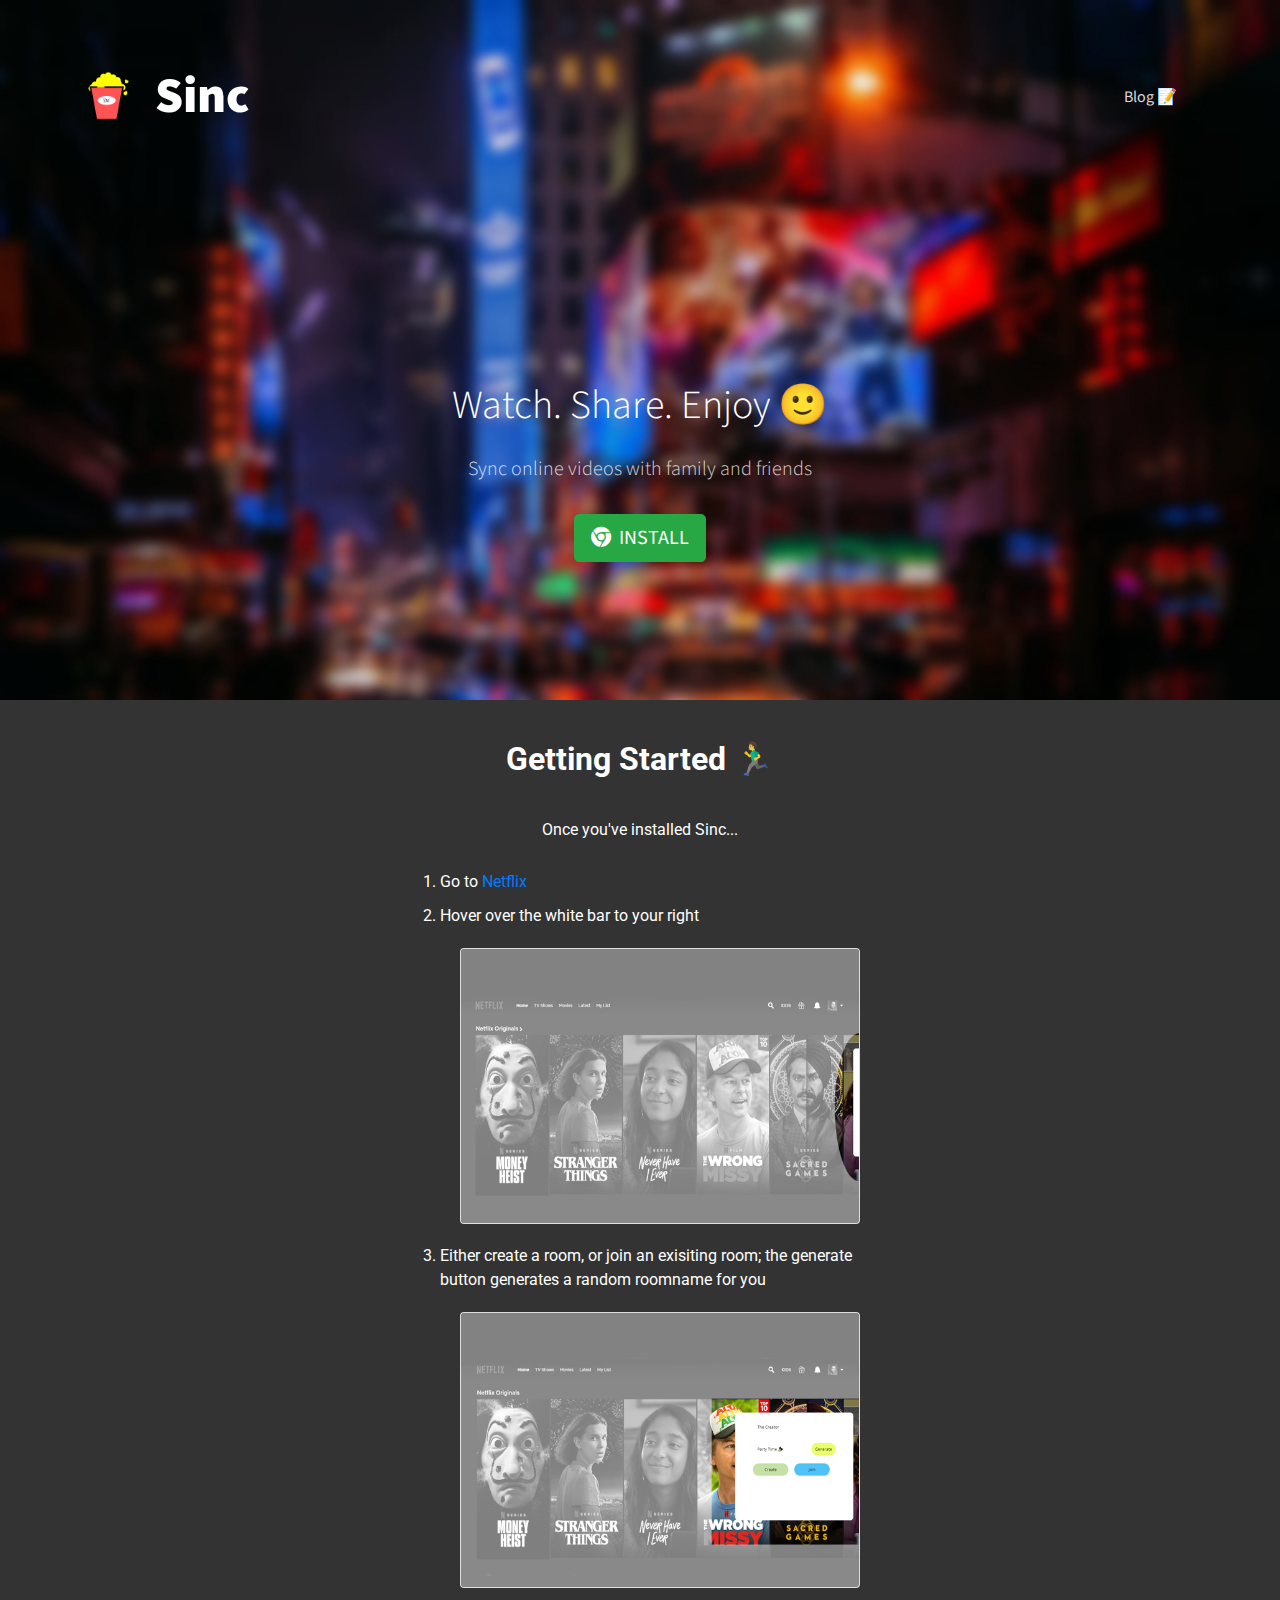
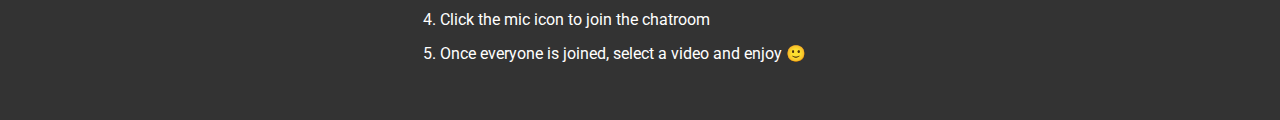
<file: index.html>
<!DOCTYPE html>
<html>

<head>
    <meta charset="utf-8">
    <meta name="viewport" content="width=device-width, initial-scale=1.0, shrink-to-fit=no">
    <title>Sinc - Watch. Share. Enjoy</title>
    <link rel="canonical" href="https://sidnand.github.io/Sinc-Website/">
    <meta name="twitter:description" content="Sync Netflix videos with anyone, at anytime, from anywhere. Includes the ability to chat with the other views.">
    <meta name="twitter:title" content="Sinc - Watch. Share. Enjoy">
    <meta property="og:type" content="website">
    <meta name="description" content="Sync Netflix videos with anyone, at anytime, from anywhere. Includes the ability to chat with the other views.">
    <meta property="og:image" content="icon.svg">
    <meta name="twitter:image" content="assets/img/icons/128x128.png?h=5ce1d3f6b714fb059c7cdf5e5f0a0b17">
    <meta name="twitter:card" content="summary">
    <link rel="icon" type="image/png" sizes="16x16" href="assets/img/icons/16x16.png?h=74a4bfd4c2749326e58f06fdb516be99">
    <link rel="icon" type="image/png" sizes="32x32" href="assets/img/icons/32x32.png?h=da0e13eef6aa9ee041629dc96f531747">
    <link rel="stylesheet" href="https://cdnjs.cloudflare.com/ajax/libs/twitter-bootstrap/4.4.1/css/bootstrap.min.css">
    <link rel="stylesheet" href="https://fonts.googleapis.com/css?family=Lora">
    <link rel="stylesheet" href="https://fonts.googleapis.com/css?family=Roboto">
    <link rel="stylesheet" href="https://fonts.googleapis.com/css?family=Source+Sans+Pro:300,400,700">
    <link rel="stylesheet" href="https://cdnjs.cloudflare.com/ajax/libs/font-awesome/4.7.0/css/font-awesome.min.css">
    <link rel="stylesheet" href="assets/css/styles.min.css?h=ae645866b38097301b400c3d83dd36d0">

    <script async src="https://www.googletagmanager.com/gtag/js?id=G-SQSS0YZBWR"></script>
    <script>
        window.dataLayer = window.dataLayer || [];
        function gtag(){dataLayer.push(arguments);}
        gtag('js', new Date());

        gtag('config', 'G-SQSS0YZBWR');
    </script>
</head>

<body>
    <!-- Start: Header -->
    <div>
        <!-- Start: Header -->
        <div class="header-blue" style="background-image: url(&quot;assets/img/background.jpg?h=81da70f182de6e1b3e6bce9d6d444d9d&quot;);background-repeat: no-repeat;background-size: cover;padding-bottom: 10px;height: 100%;">
            <!-- Start: Navigation Clean -->
            <nav class="navbar navbar-light navbar-expand-lg navigation-clean">
                <div class="container"><a class="navbar-brand d-md-flex justify-content-md-center align-items-md-center" href="#" style="font-size: 50px;font-family: 'Source Sans Pro', sans-serif;"><img src="assets/img/icons/128x128.png?h=5ce1d3f6b714fb059c7cdf5e5f0a0b17" style="width: 50px;"><strong>&nbsp;Sinc</strong><br><br></a>
                    <button
                        data-toggle="collapse" class="navbar-toggler" data-target="#navcol-1" style="color: rgb(255,255,255);"><span class="sr-only" style="color: rgb(255,255,255);">Toggle navigation</span><span class="navbar-toggler-icon" style="color: rgb(255,255,255);"></span></button>
                        <div class="collapse navbar-collapse" id="navcol-1">
                            <ul class="nav navbar-nav ml-auto">
                                <li class="nav-item" role="presentation"><a class="nav-link" href="blog.html">Blog 📝<br></a></li>
                            </ul>
                        </div>
                </div>
            </nav>
            <!-- End: Navigation Clean -->
            <div class="container text-center hero" style="margin-bottom: 10%;margin-top: 5%;">
                <h1 class="text-center">Watch. Share. Enjoy 🙂</h1>
                <p class="text-center">Sync online videos with family and friends</p><button class="btn btn-success btn-lg text-center" type="button"><a class="text-white" href="https://chrome.google.com/webstore/detail/hpijhaededegbedhfnamnajebmhbdcla" target="_blank" rel="chrome-webstore-item"><i class="fa fa-chrome"></i>&nbsp; INSTALL<br></a></button></div>
        </div>
        <!-- End: Header -->
    </div>
    <!-- End: Header -->
    <!-- Start: Getting Started -->
    <div class="article-list" style="background-color: #333333;padding-bottom: 10px;">
        <div class="container">
            <!-- Start: Intro -->
            <div class="intro">
                <h2 class="text-center text-white" id="getting-started">Getting Started&nbsp;<a href="#getting-started">🏃‍♂️</a><br></h2>
                <p class="text-center text-white">Once you've installed Sinc...</p>
                <div style="margin-top: 28px;">
                    <ol style="color: rgb(255,255,255);margin-bottom: 44px;">
                        <li style="color: rgb(255,255,255);margin: 10px;">Go to&nbsp;<a href="https://netflix.com" target="_blank">Netflix</a></li>
                        <li style="margin: 10px;">Hover over the white bar to your right
                            <div class="card" style="margin: 20px;height: 276px;"><img class="card-img w-100 d-block" style="background-image: url(&quot;assets/img/screenshots/hover-over-bar.png?h=0e761a5bf4a054f120dbdc90b87fbd59&quot;);height: 274px;margin: 20;" src="assets/img/screenshots/hover-over-bar.png?h=0e761a5bf4a054f120dbdc90b87fbd59"></div>
                        </li>
                        <li style="margin: 10px;">Either create a room, or join an exisiting room; the generate button generates a random roomname for you
                            <div class="card" style="margin: 20px;height: 276px;"><img class="card-img w-100 d-block" style="background-image: url(&quot;assets/img/screenshots/room-manager.png?h=f9096ea468a03d0ed4bd776afef0566b&quot;);height: 274px;" src="assets/img/screenshots/room-manager.png?h=f9096ea468a03d0ed4bd776afef0566b"></div>
                        </li>
                        <li style="margin: 10px;">Click the mic icon to join the chatroom</li>
                        <li style="margin: 10px;">Once everyone is joined, select a video and enjoy 🙂</li>
                    </ol>
                </div>
            </div>
            <!-- End: Intro -->
        </div>
    </div>
    <!-- End: Getting Started -->
    <script src="https://cdnjs.cloudflare.com/ajax/libs/jquery/3.4.1/jquery.min.js"></script>
    <script src="https://cdnjs.cloudflare.com/ajax/libs/twitter-bootstrap/4.4.1/js/bootstrap.bundle.min.js"></script>
    <script src="assets/js/smart-forms.min.js?h=06ed58a0080308e1635633c2fd9a56a3"></script>
</body>

</html>
</file>
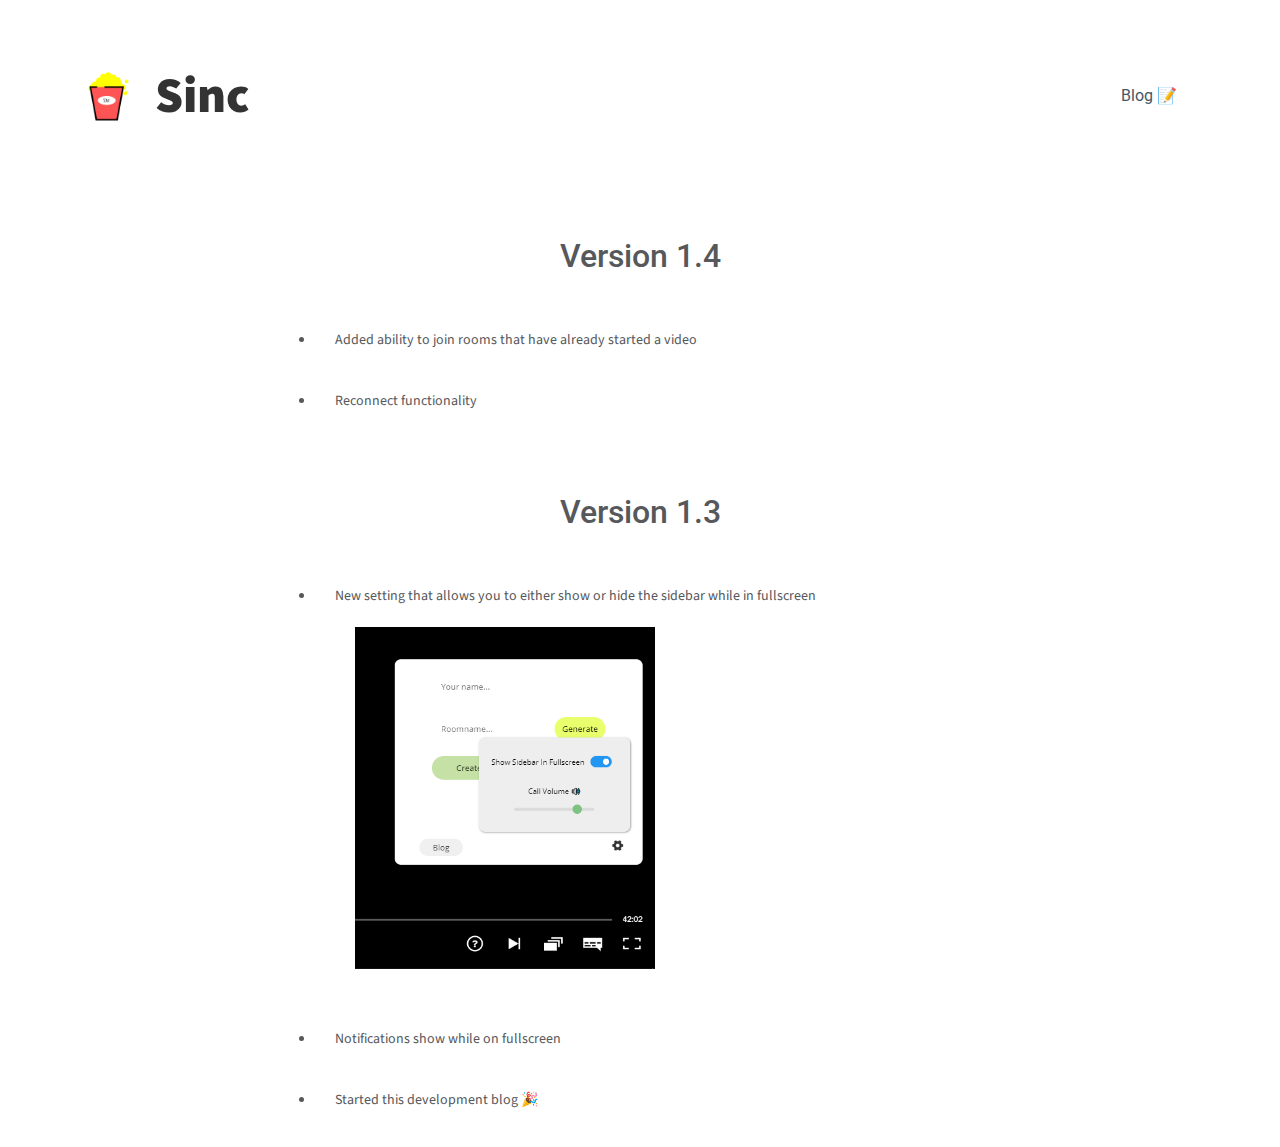
<file: blog.html>
<!DOCTYPE html>
<html>

<head>
    <meta charset="utf-8">
    <meta name="viewport" content="width=device-width, initial-scale=1.0, shrink-to-fit=no">
    <title>Sinc - Watch. Share. Enjoy</title>
    <link rel="canonical" href="https://sidnand.github.io/Sinc-Website/" />
    <meta name="twitter:description"
        content="Sync Netflix videos with anyone, at anytime, from anywhere. Includes the ability to chat with the other views.">
    <meta name="twitter:title" content="Sinc - Watch. Share. Enjoy">
    <meta property="og:type" content="website">
    <meta name="description"
        content="Sync Netflix videos with anyone, at anytime, from anywhere. Includes the ability to chat with the other views.">
    <meta property="og:image" content="icon.svg">
    <meta name="twitter:image" content="assets/img/icons/128x128.png?h=5ce1d3f6b714fb059c7cdf5e5f0a0b17">
    <meta name="twitter:card" content="summary">
    <link rel="icon" type="image/png" sizes="16x16"
        href="assets/img/icons/16x16.png?h=74a4bfd4c2749326e58f06fdb516be99">
    <link rel="icon" type="image/png" sizes="32x32"
        href="assets/img/icons/32x32.png?h=da0e13eef6aa9ee041629dc96f531747">
    <link rel="stylesheet" href="https://cdnjs.cloudflare.com/ajax/libs/twitter-bootstrap/4.4.1/css/bootstrap.min.css">
    <link rel="stylesheet" href="https://fonts.googleapis.com/css?family=Lora">
    <link rel="stylesheet" href="https://fonts.googleapis.com/css?family=Roboto">
    <link rel="stylesheet" href="https://fonts.googleapis.com/css?family=Source+Sans+Pro:300,400,700">
    <link rel="stylesheet" href="https://cdnjs.cloudflare.com/ajax/libs/font-awesome/4.7.0/css/font-awesome.min.css">
    <link rel="stylesheet" href="assets/css/styles.min.css?h=ae645866b38097301b400c3d83dd36d0">
</head>

<body>
    <!-- Start: Navigation Clean -->
    <nav class="navbar navbar-light navbar-expand-lg navigation-clean" style="background-color: rgb(255,255,255);">
        <div class="container"><a class="navbar-brand d-md-flex justify-content-md-center align-items-md-center"
                href="index.html" style="font-size: 50px;font-family: 'Source Sans Pro', sans-serif;"><img
                    src="assets/img/icons/128x128.png?h=5ce1d3f6b714fb059c7cdf5e5f0a0b17"
                    style="width: 50px;"><strong>&nbsp;Sinc</strong><br><br></a>
            <button data-toggle="collapse" class="navbar-toggler" data-target="#navcol-1"
                style="color: rgb(255,255,255);"><span class="sr-only" style="color: rgb(255,255,255);">Toggle
                    navigation</span><span class="navbar-toggler-icon" style="color: rgb(255,255,255);"></span></button>
            <div class="collapse navbar-collapse" id="navcol-1">
                <ul class="nav navbar-nav ml-auto">
                    <li class="nav-item" role="presentation"><a class="nav-link" href="#">Blog 📝<br></a></li>
                </ul>
            </div>
        </div>
    </nav>
    <!-- End: Navigation Clean -->
    <!-- Start: Article Clean -->
    <div class="article-clean">
        <div class="container" style="font-size: 14px;font-family: 'Source Sans Pro', sans-serif;">
            <div class="row" id="version_one_three">
                <div class="col-lg-10 col-xl-8 offset-lg-1 offset-xl-2">
                    <!-- Start: Intro -->
                    <div class="intro">
                        <h1 class="text-center" style="font-family: Roboto, sans-serif;">Version 1.4</h1>
                    </div>
                    <!-- End: Intro -->
                    <!-- Start: Text -->
                    <div class="text-left text">
                        <ul>
                            <li style="padding: 20px;">Added ability to join rooms that have already started a video
                            </li>
                            <li style="padding: 20px;">Reconnect functionality</li>
                        </ul>
                    </div>
                    <!-- End: Text -->
                </div>
            </div>

            <div class="row" id="version_one_three">
                <div class="col-lg-10 col-xl-8 offset-lg-1 offset-xl-2">
                    <!-- Start: Intro -->
                    <div class="intro">
                        <h1 class="text-center" style="font-family: Roboto, sans-serif;">Version 1.3</h1>
                    </div>
                    <!-- End: Intro -->
                    <!-- Start: Text -->
                    <div class="text-left text">
                        <ul>
                            <li style="padding: 20px;">New setting that allows you to either show or hide the sidebar
                                while in fullscreen
                                <div class="text-left" style="padding: 20px;"><img
                                        src="assets/img/screenshots/1.3-screenshot.png?h=f041279483fc43b7d3b5a5eafd26dce6"
                                        style="width: 300px;margin-left: 0px;"></div>
                            </li>
                            <li style="padding: 20px;">Notifications show while on fullscreen</li>
                            <li style="padding: 20px;">Started this development blog 🎉</li>
                        </ul>
                    </div>
                    <!-- End: Text -->
                </div>
            </div>
        </div>
    </div>
    <!-- End: Article Clean -->
    <script src="https://cdnjs.cloudflare.com/ajax/libs/jquery/3.4.1/jquery.min.js"></script>
    <script src="https://cdnjs.cloudflare.com/ajax/libs/twitter-bootstrap/4.4.1/js/bootstrap.bundle.min.js"></script>
    <script src="assets/js/smart-forms.min.js?h=06ed58a0080308e1635633c2fd9a56a3"></script>
</body>

</html>
</file>
<file: assets/css/styles.min.css>
.article-clean{color:#56585b;background-color:#fff;font-family:Lora,serif;font-size:14px}.article-clean .intro{font-size:16px;margin:0 auto 30px}.article-clean .intro h1{font-size:32px;margin-bottom:15px;padding-top:20px;line-height:1.5;color:inherit;margin-top:20px}.article-clean .intro p{color:#929292;font-size:12px}.article-clean .intro p .by{font-style:italic}.article-clean .intro p .date{text-transform:uppercase;padding:4px 0 4px 10px;margin-left:10px;border-left:1px solid #ddd}.article-clean .intro p a{color:#333;text-transform:uppercase;padding-left:3px}.article-clean .intro img{margin-top:20px}.article-clean .text p{margin-bottom:20px;line-height:1.45}.article-clean .text h2{margin-top:28px;margin-bottom:20px;line-height:1.45;font-size:16px;font-weight:700;color:#333}@media (min-width:768px){.article-clean .text p{font-size:16px}.article-clean .text h2{font-size:20px}}.article-clean .text figure{text-align:center;margin-top:30px;margin-bottom:20px}.article-clean .text figure img{margin-bottom:12px;max-width:100%}.article-list{color:#313437;background-color:#fff}.article-list p{color:#7d8285}.article-list h2{font-weight:700;margin-bottom:40px;padding-top:40px;color:inherit}@media (max-width:767px){.article-list h2{margin-bottom:25px;padding-top:25px;font-size:24px}}.article-list .intro{font-size:16px;max-width:500px;margin:0 auto}.article-list .intro p{margin-bottom:0}.article-list .articles{padding-bottom:40px}.article-list .item{padding-top:50px;min-height:425px;text-align:center}.article-list .item .name{font-weight:700;font-size:16px;margin-top:20px;color:inherit}.article-list .item .description{font-size:14px;margin-top:15px;margin-bottom:0}.article-list .item .action{font-size:24px;width:24px;margin:22px auto 0;line-height:1;display:block;color:#4f86c3;opacity:.85;transition:opacity .2s;text-decoration:none}.article-list .item .action:hover{opacity:1}.contact-clean{background:#f1f7fc;padding:80px 0}@media (max-width:767px){.contact-clean{padding:20px 0}}.contact-clean form{max-width:480px;width:90%;margin:0 auto;background-color:#fff;padding:40px;border-radius:4px;color:#505e6c;box-shadow:1px 1px 5px rgba(0,0,0,.1)}@media (max-width:767px){.contact-clean form{padding:30px}}.contact-clean h2{margin-top:5px;font-weight:700;font-size:28px;margin-bottom:36px;color:inherit}.contact-clean .form-group:last-child{margin-bottom:5px}.contact-clean form .form-control{background:#fff;border-radius:2px;box-shadow:1px 1px 1px rgba(0,0,0,.05);outline:0;color:inherit;padding-left:12px;height:42px}.contact-clean form .form-control:focus{border:1px solid #b2b2b2}.contact-clean form textarea.form-control{min-height:100px;max-height:260px;padding-top:10px;resize:vertical}.contact-clean form .btn{padding:16px 32px;border:none;background:0 0;box-shadow:none;text-shadow:none;opacity:.9;text-transform:uppercase;font-weight:700;font-size:13px;letter-spacing:.4px;line-height:1;outline:0!important}.contact-clean form .btn:hover{opacity:1}.contact-clean form .btn:active{transform:translateY(1px)}.contact-clean form .btn-primary{background-color:#055ada!important;margin-top:15px;color:#fff}.features-clean{color:#313437;background-color:#fff;padding-bottom:30px}.features-clean p{color:#7d8285}.features-clean h2{font-weight:700;margin-bottom:40px;padding-top:40px;color:inherit}@media (max-width:767px){.features-clean{padding-bottom:10px}.features-clean h2{margin-bottom:25px;padding-top:25px;font-size:24px}}.features-clean .intro{font-size:16px;max-width:500px;margin:0 auto 60px}.features-clean .item{min-height:100px;padding-left:80px;margin-bottom:40px}@media (max-width:767px){.features-clean .intro{margin-bottom:40px}.features-clean .item{min-height:0}}.features-clean .item .name{font-size:20px;font-weight:700;margin-top:0;margin-bottom:20px;color:inherit}.features-clean .item .description{font-size:15px;margin-bottom:0}.features-clean .item .icon{font-size:40px;color:#1485ee;float:left;margin-left:-65px}.header-blue{background:linear-gradient(135deg,#172a74,#21a9af);background-color:#184e8e;padding-bottom:80px;font-family:'Source Sans Pro',sans-serif}@media (min-width:768px){.header-blue{padding-bottom:120px}}.header-blue .navbar{background:0 0;padding-top:.75rem;padding-bottom:.75rem;color:#fff;border-radius:0;box-shadow:none;border:none}.header-blue .navbar .navbar-brand{font-weight:700;color:inherit}.header-blue .navbar .navbar-brand:hover{color:#f0f0f0}.header-blue .navbar .navbar-collapse{border-top:1px solid rgba(255,255,255,.3);margin-top:.5rem}@media (min-width:768px){.header-blue .navbar{padding-top:1rem;padding-bottom:1rem}.header-blue .navbar .navbar-collapse{border-color:transparent;margin:0}.header-blue .navbar-nav .nav-link{padding-left:.7rem;padding-right:.7rem}}.header-blue .navbar .navbar-collapse span .login{color:#d9d9d9;margin-right:.5rem;text-decoration:none}.header-blue .navbar .navbar-collapse span .login:hover{color:#fff}.header-blue .navbar .navbar-toggler{border-color:rgba(255,255,255,.3)}.header-blue .navbar .navbar-toggler:hover,.header-blue .navbar-toggler:focus{background:0 0}@media (min-width:992px){.header-blue .navbar-nav .nav-link{padding-left:1.2rem;padding-right:1.2rem}}.header-blue .navbar.navbar-light .navbar-nav .nav-link{color:#d9d9d9}.header-blue .navbar.navbar-light .navbar-nav .nav-link:focus,.header-blue .navbar.navbar-light .navbar-nav .nav-link:hover{color:#fcfeff!important;background-color:transparent}.header-blue .navbar .navbar-nav>li>.dropdown-menu{margin-top:-5px;box-shadow:0 4px 8px rgba(0,0,0,.1);background-color:#fff;border-radius:2px}.header-blue .navbar .dropdown-menu .dropdown-item,.header-blue .navbar .dropdown-menu .dropdown-item:focus{line-height:2;color:#37434d}.header-blue .navbar .dropdown-menu .dropdown-item:focus,.header-blue .navbar .dropdown-menu .dropdown-item:hover{background:#ebeff1}.header-blue .action-button,.header-blue .action-button:not(.disabled):active{border:1px solid rgba(255,255,255,.7);border-radius:40px;color:#ebeff1;box-shadow:none;text-shadow:none;padding:.3rem .8rem;background:0 0;transition:background-color .25s;outline:0}.header-blue .action-button:hover{color:#fff}.header-blue .navbar .form-inline label{color:#d9d9d9}.header-blue .navbar .form-inline .search-field{display:inline-block;width:80%;background:0 0;border:none;border-bottom:1px solid transparent;border-radius:0;box-shadow:none;color:inherit;transition:border-bottom-color .3s}.header-blue .navbar .form-inline .search-field:focus{border-bottom:1px solid #ccc}.header-blue .hero{margin-top:20px;text-align:center}@media (min-width:768px){.header-blue .hero{margin-top:60px;text-align:left}}.header-blue .hero h1{color:#fff;font-size:40px;margin-top:0;margin-bottom:15px;font-weight:300;line-height:1.4}@media (min-width:992px){.header-blue .hero h1{margin-top:190px;margin-bottom:24px;line-height:1.2}}.header-blue .hero p{color:rgba(255,255,255,.8);font-size:20px;margin-bottom:30px;font-weight:300}.header-blue .phone-holder{text-align:right}.header-blue div.iphone-mockup{position:relative;max-width:300px;margin:20px;display:inline-block}.header-blue .iphone-mockup img.device{width:100%;height:auto}.header-blue .iphone-mockup .screen{position:absolute;width:88%;height:77%;top:12%;border-radius:2px;left:6%;border:1px solid #444;overflow:hidden;background:url(screen-content-iphone-6.jpg) center;background-size:cover}.header-blue .iphone-mockup .screen:before{content:'';background-color:#fff;position:absolute;width:70%;height:140%;top:-12%;right:-60%;transform:rotate(-19deg);opacity:.2}.navigation-clean{background:#fff;padding-top:.75rem;padding-bottom:.75rem;color:#333;border-radius:0;box-shadow:none;border:none;margin-bottom:0}.navigation-clean .navbar-brand{font-weight:700;color:inherit}.navigation-clean .navbar-brand:hover{color:#222}.navigation-clean.navbar-dark .navbar-brand:hover{color:#f0f0f0}.navigation-clean .navbar-brand img{height:100%;display:inline-block;margin-right:10px;width:auto}.navigation-clean .navbar-toggler{border-color:#ddd;color:#888}.navigation-clean .navbar-toggler:focus,.navigation-clean .navbar-toggler:hover{background:0 0}.navigation-clean.navbar-dark .navbar-toggler{border-color:#555;color:#eee}.navigation-clean .form-inline,.navigation-clean .navbar-collapse{border-top-color:#ddd}.navigation-clean.navbar-dark .form-inline,.navigation-clean.navbar-dark .navbar-collapse{border-top-color:#333}.navigation-clean .navbar-nav>.active>a,.navigation-clean .navbar-nav>.show>a{background:0 0;box-shadow:none}.navigation-clean.navbar-light .navbar-nav .nav-link.active,.navigation-clean.navbar-light .navbar-nav .nav-link.active:focus,.navigation-clean.navbar-light .navbar-nav .nav-link.active:hover{color:#8f8f8f;box-shadow:none;background:0 0;pointer-events:none}.navigation-clean.navbar .navbar-nav .nav-link{padding-left:18px;padding-right:18px}.navigation-clean.navbar-light .navbar-nav .nav-link{color:#465765}.navigation-clean.navbar-light .navbar-nav .nav-link:focus,.navigation-clean.navbar-light .navbar-nav .nav-link:hover{color:#37434d!important;background-color:transparent}.navigation-clean .navbar-nav>li>.dropdown-menu{margin-top:-5px;box-shadow:none;background-color:#fff;border-radius:2px}@media (min-width:768px){.navigation-clean{padding-top:1rem;padding-bottom:1rem}.navigation-clean .navbar-nav .show .dropdown-menu{box-shadow:0 4px 8px rgba(0,0,0,.1)}}@media (max-width:767px){.navigation-clean .navbar-nav .show .dropdown-menu .dropdown-item{color:#37434d;padding-top:.8rem;padding-bottom:.8rem;line-height:1}}.navigation-clean .dropdown-menu .dropdown-item,.navigation-clean .dropdown-menu .dropdown-item:focus{line-height:2;color:#37434d}.navigation-clean .dropdown-menu .dropdown-item:focus,.navigation-clean .dropdown-menu .dropdown-item:hover{background:#eee;color:inherit}.navigation-clean.navbar-dark{background-color:#1f2021;color:#fff}.navigation-clean.navbar-dark .navbar-nav a.active,.navigation-clean.navbar-dark .navbar-nav a.active:focus,.navigation-clean.navbar-dark .navbar-nav a.active:hover{color:#8f8f8f;box-shadow:none;background:0 0;pointer-events:none}.navigation-clean.navbar-dark .navbar-nav .nav-link{color:#dfe8ee}.navigation-clean.navbar-dark .navbar-nav .nav-link:focus,.navigation-clean.navbar-dark .navbar-nav .nav-link:hover{color:#fff;background-color:transparent}.navigation-clean.navbar-dark .navbar-nav>li>.dropdown-menu{background-color:#1f2021}.navigation-clean.navbar-dark .dropdown-menu .dropdown-item,.navigation-clean.navbar-dark .dropdown-menu .dropdown-item:focus{color:#f2f5f8}.navigation-clean.navbar-dark .dropdown-menu .dropdown-item:focus,.navigation-clean.navbar-dark .dropdown-menu .dropdown-item:hover{background:#363739}@media (max-width:767px){.navigation-clean.navbar-dark .navbar-nav .show .dropdown-menu .dropdown-item{color:#fff}}
</file>
